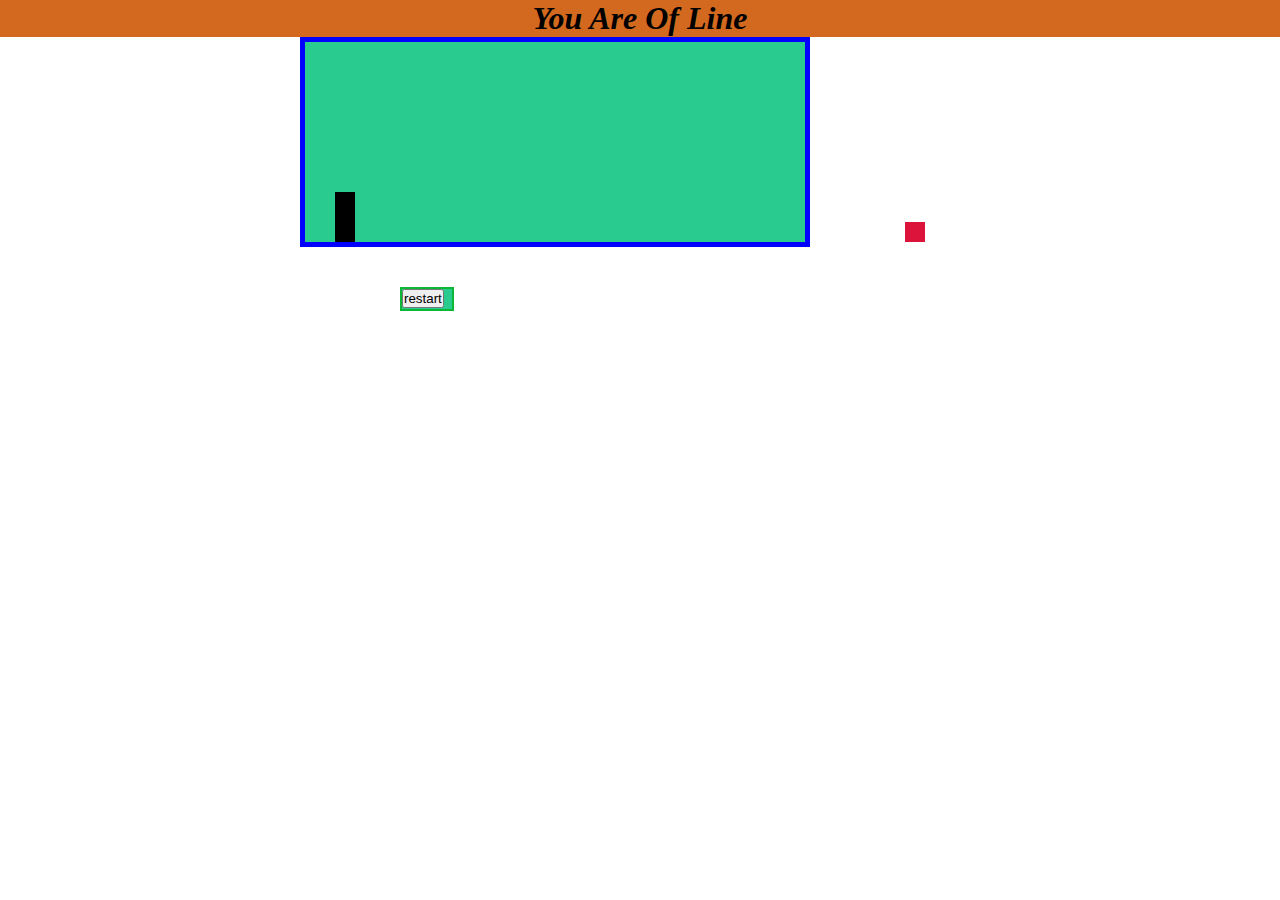
<file: dino game/index.html>
<!DOCTYPE html>
<html lang="en" onclick="jumper()" >
<head>
    <link rel = 'stylesheet' href="style.css">
    
    <meta charset="UTF-8">
    <meta name="viewport" content="width=device-width, initial-scale=1.0">
    <title>Document</title>
</head>
<body>
    <h1>You Are Of Line </h1>
    <div id="game" >
     <div id="char"></div>
    <div id="block">
    </div>
    
    </div>
<div id="but">
    <input type="button" value ="restart">
</div>
</body>
<script src="script.js" ></script>
</html>
</file>
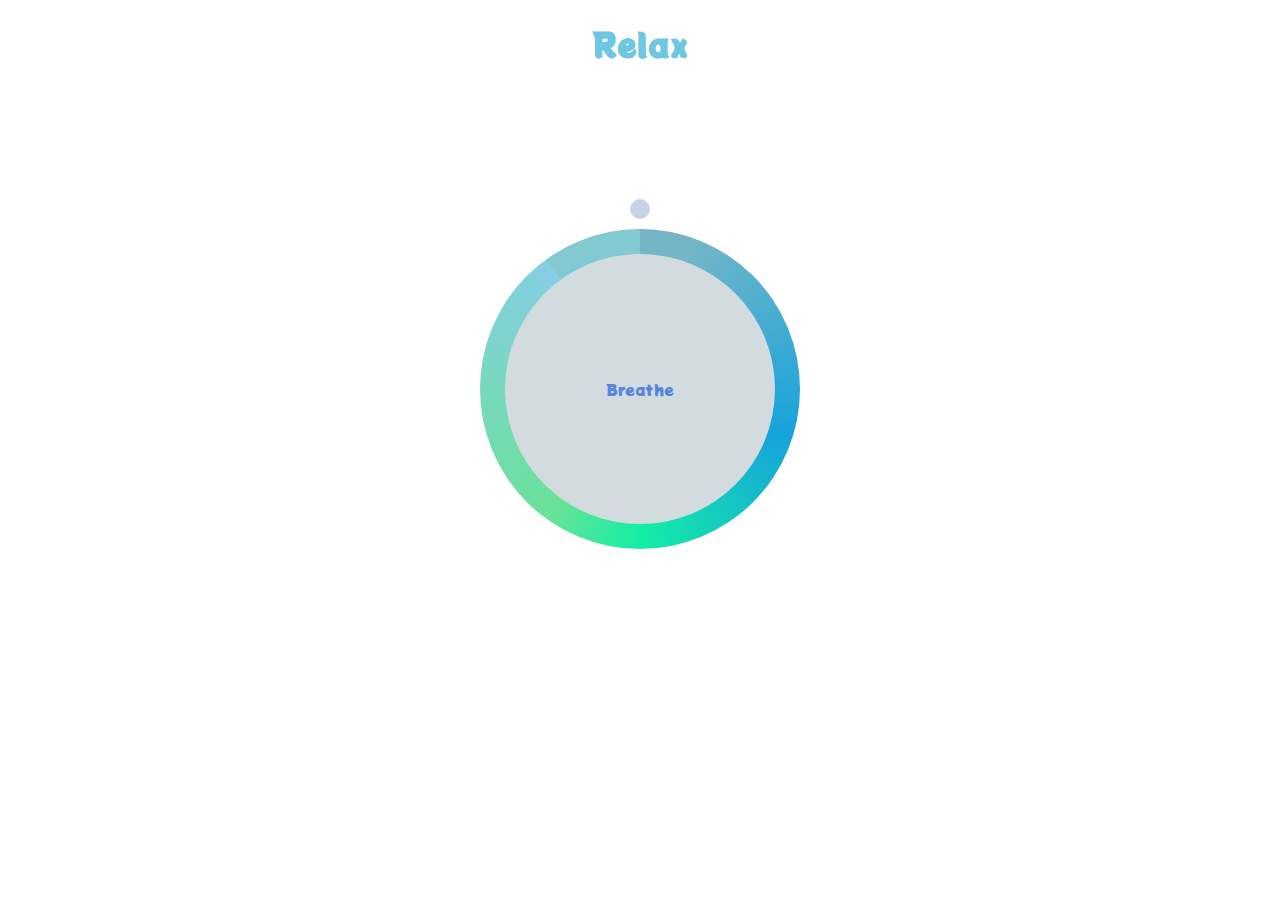
<file: relaxer/index.html>
<!DOCTYPE html>
<html lang="en">
<head>
    <link rel="preconnect" href="https://fonts.gstatic.com">
<link href="https://fonts.googleapis.com/css2?family=Potta+One&display=swap" rel="stylesheet">
    <link rel="stylesheet" href="./style.css">
    <meta charset="UTF-8">
    <meta name="viewport" content="width=device-width, initial-scale=1.0">
    <title>Relaxer</title>
    </head>

<body>
    <iframe src="https://www.youtube.com/embed/_mVW8tgGY_w?rel=0 & amp;autoplay=1& amp;controls=0& amp;showinfo=0 "allow="autoplay" width="0" height="0" frameborder="0"></iframe>
    
    <h1>Relax</h1>
    <div class="container">
        <p id="text"></p>
        <div class="circle"></div>
        <div class="pointer-container">
            <div class="pointer"></div>
        </div>
        <div class="gradient">
        </div>
    </div>
</body>
<script src="./script.js"></script>
</html>
</file>
<file: dino game/style.css>
*{
    margin: 0;
    padding: 0;
    
}
#but{
    position: relative;
    top:40px;
    left: 400px;
     width: 50px;
     height: 20px;   
     border: 2px solid rgb(12, 182, 55);
     background-color: rgba(39, 202, 140, 0.986);
}
#game{
   position: relative;
   left: 300px;
    width: 500px;
    height: 200px;   
    border: 5px solid blue;
    background-color: rgba(39, 202, 140, 0.986);

    }

#char{
    left: 30px;
    height: 50px;
    width: 20px;
    background-color: rgb(0, 0, 0);
    position: relative;
    top: 150px;
    }

.anim{
    animation: jump 500ms ;
}
@keyframes jump{
    0%{top: 120px;}
    30%{top:100px;}
    70%{top:100px ;}
    100%{top:120px;}
}
#block{
    color: white;
    top: 130px;
    left: 600px;
    position: relative;
    height: 20px;
    width: 20px;
    background-color: crimson;
    animation: block  1.5s infinite linear; 
}
@keyframes block{
    0%{left: 400px;}
    100%{left: 0px;}
}


h1{
text-align: center;
font-style: italic;
background-color: chocolate;

}
</file>
<file: relaxer/style.css>
*{
    box-sizing: border-box;
}

h1{
    font-family: 'Potta One', cursive;
}
body{
    background-image: url("https://www.teahub.io/photos/full/13-138971_ultra-hd-wallpaper-flower-4k-beautiful-places.jpg");
    background-repeat: no-repeat;
    background-size: 230vh 100vh;
    color: #6dc7e2;
    overflow: hidden;
    align-items: center;
    display: flex;
    flex-direction: column;
    margin: 0 ;


}
.container{
    display: flex;
    align-items: center;
    justify-content: center;
    height:300px;
    width:300px;
    margin:auto;
    position: relative;
    top: 150px;
    transform: scale(1);
}

.gradient{
    background:conic-gradient(
        rgb(116, 182, 199) 5%,
        rgb(22, 163, 219) 30%,
        rgb(19, 238, 165) 50%,
        rgb(106, 226, 152) 60%,
        rgb(133, 206, 228) 90%,
        rgb(130, 201, 209) 20%

    );
    height:320px;
    width:320px;
    border-radius: 50%;
    position:absolute ;
    top:-10px;
    left: -10px;
    z-index:-2;
}
#text{
    font-family: 'Potta One', cursive;
    color: rgb(86, 133, 219);
}
.circle{
    
    background-color: rgb(210, 220, 223);
    height: 90%;
    width: 90%;
    position: absolute;
    top: 15px;;
    left: 15px;
    z-index: -1;
    border-radius: 50%;
}

.pointer-container{
    height: 190px;
    width: 20px;
    position: absolute;
    top: -40px;
    left: 140px;
    animation: rotate 7.5s infinite linear;
    transform-origin: bottom center;
}

.pointer{
    background-color:rgb(198, 210, 233);
    height: 20px;
    width: 20px;
    border-radius: 50%;
    display: block;
     
}
.container.grow{
    animation: grow 3s linear forwards;
}
.container.shrink{
    animation: shrink 3s  linear forwards;
}
@keyframes grow{
    from{
        transform: scale(1);
    }
    to{
        transform: scale(1.2);
    }
}

@keyframes shrink{
    from{
        transform: scale(1.2);
    }
    to{
        transform: scale(1);
    }
}

@keyframes rotate{
    from{
        transform: rotate(0deg);
    }
    to{
        transform: rotate(360deg);
    }
}
</file>
